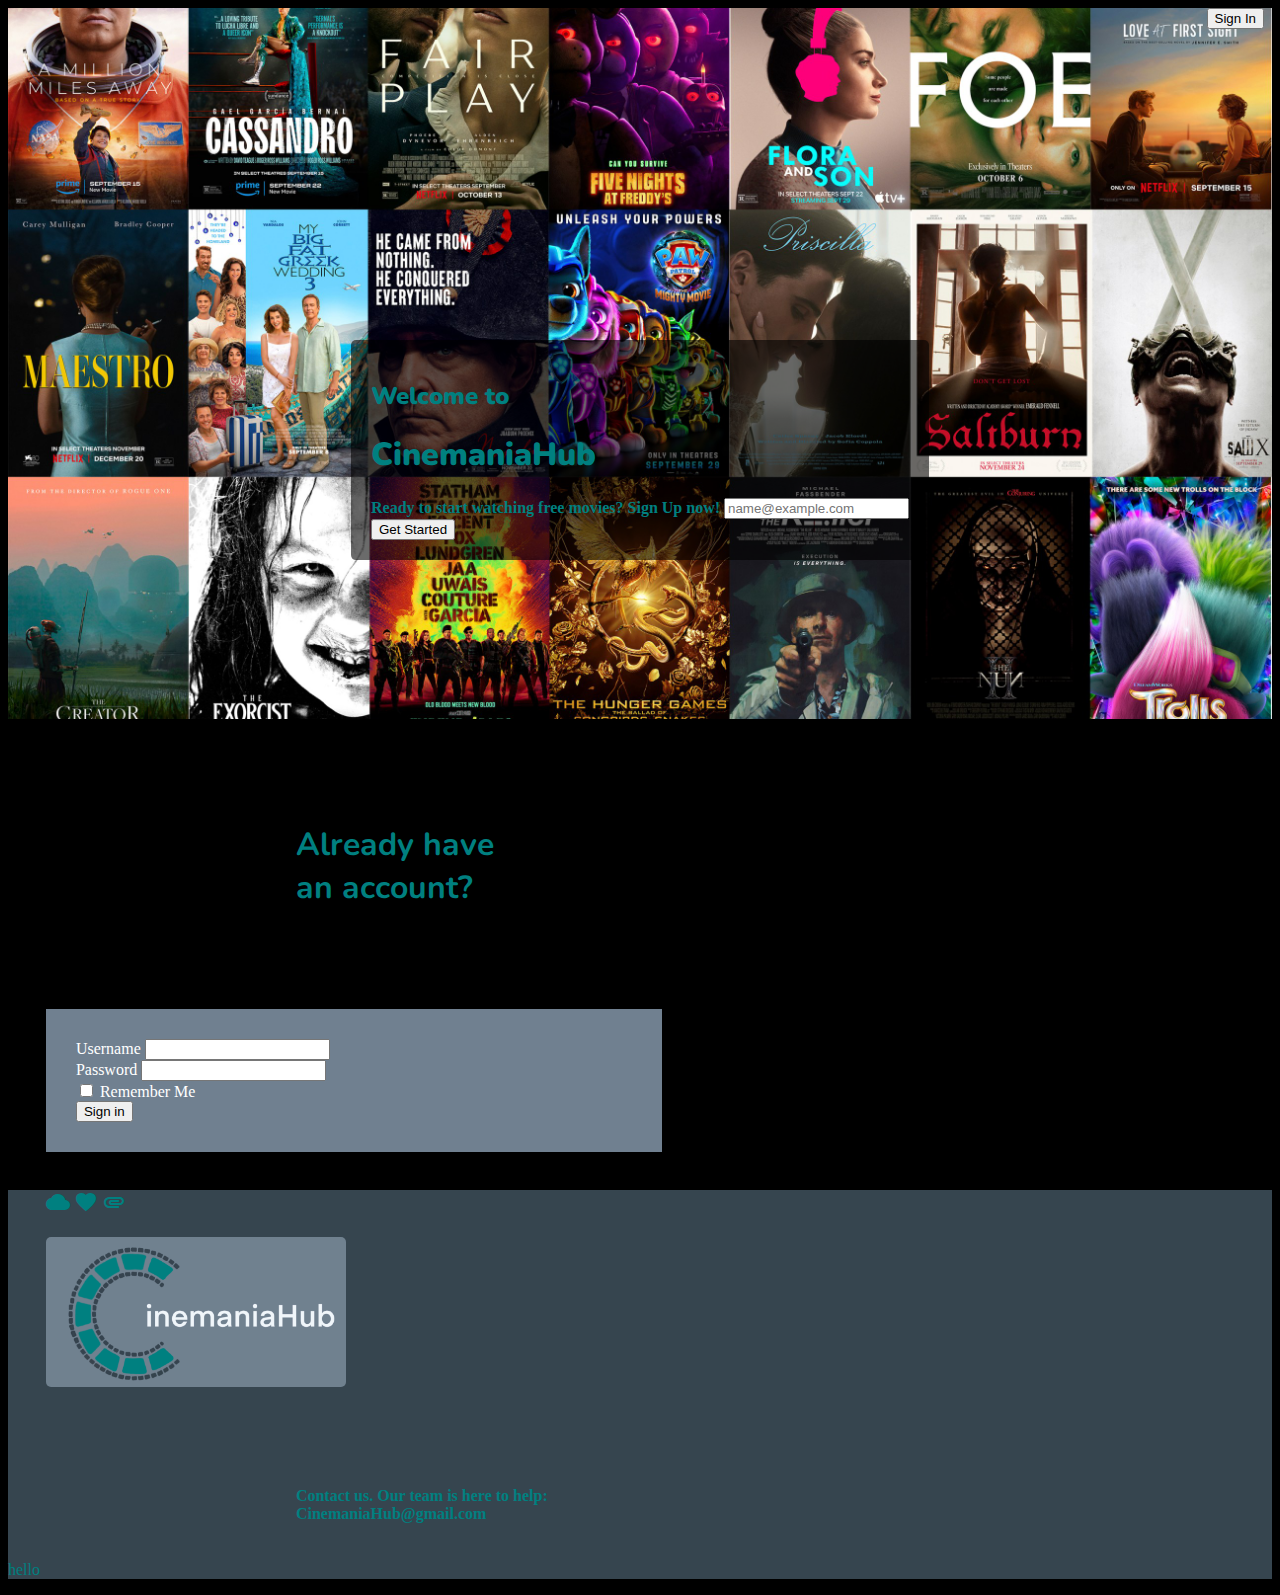
<file: index.html>
<!DOCTYPE html>
<html lang="en">
<head>
    <meta charset="UTF-8">
    <meta name="viewport" content="width=device-width, initial-scale=1.0">
    <link href="https://cdn.jsdelivr.net/npm/bootstrap@5.3.0/dist/css/bootstrap.min.css" rel="stylesheet" integrity="sha384-9ndCyUaIbzAi2FUVXJi0CjmCapSmO7SnpJef0486qhLnuZ2cdeRhO02iuK6FUUVM" crossorigin="anonymous">
    <script src="https://cdn.jsdelivr.net/npm/bootstrap@5.3.0/dist/js/bootstrap.bundle.min.js" integrity="sha384-geWF76RCwLtnZ8qwWowPQNguL3RmwHVBC9FhGdlKrxdiJJigb/j/68SIy3Te4Bkz" crossorigin="anonymous"></script>
  

    <link rel="preconnect" href="https://fonts.googleapis.com">
    <link rel="preconnect" href="https://fonts.gstatic.com" crossorigin>
    <link href="https://fonts.googleapis.com/css2?family=Nunito:wght@200;600;800&display=swap" rel="stylesheet">
    <!--internal document-->
    <link rel="stylesheet" href="/style/index.css">
    <link rel="stylesheet" href="https://fonts.googleapis.com/icon?family=Material+Icons">
    <title>CinemaniaHub </title>
</head>
<body>
    <div class="opacity-50"></div>
        <div class="container" id="sign_in_image">
        </div><img src="/images/index_background.jpeg" alt="Snow" style="width:100%;">
    </div>
        <div class="bottom-left"></div>
        <div class="top-left"> </div>
        <div class="top-right"><button type="button" id="sign" class="btn btn-light">Sign In</button></div>
        <div class="bottom-right"></div>
        <div class="centered"><h2><b>Welcome to</b></h2><h1><b>CinemaniaHub</b></h1>

            <div class="mb-3">
                <label for="exampleFormControlInput1" class="form-label"><b>Ready to start watching free movies? Sign Up now!</b></label>
                <input type="email" class="form-control" id="exampleFormControlInput1" placeholder="name@example.com"> <br/>
                <a href="/pages/home.html"><button type="button" id="sign" class="btn btn-dark" >Get Started</button></a></div>
              </div>
            </div>      
      </div>

    <div class="row" style="margin-top: 20px;">
        <div class="col-6">
        <h1 id="heading">Already have <br/>an account?</h1>
        </div>

        <div class="col-6" id="form">
            <form class="row g-3">
                <div class="col-md-6">
                  <label for="inputEmail4" class="form-label">Username</label>
                  <input type="email" class="form-control" id="inputUsername4">
                </div>
                <div class="col-md-6">
                  <label for="inputPassword4" class="form-label">Password</label>
                  <input type="password" class="form-control" id="inputPassword4">
                </div>
                
                <div class="col-12">
                  <div class="form-check">
                    <input class="form-check-input" type="checkbox" id="gridCheck">
                    <label class="form-check-label" for="gridCheck">
                      Remember Me
                    </label>
                  </div>
                </div>
                <div class="col-12">
                  <a href="/pages/home.html"><button type="submit" class="btn btn-light">Sign in</button></a>
                </div>
              </form>           
        </div>
    </div>
<footer id="footer">

  <div class="row" style="margin-top: 20px;">
    <div class="col-6">
      <i class="material-icons">cloud</i>
      <i class="material-icons">favorite</i>
      <i class="material-icons">attachment</i>
      <!-- <i class="material-icons">computer</i>
      <i class="material-icons">traffic</i> -->
      <h3><img src="/images/logo.png" id="logo"></h3>
    </div>

    <div class="col-6">
      <h4 id="heading">Contact us. Our team is here to help: CinemaniaHub@gmail.com</h4>
     
    </div>

    
        
        <p>hello</p>
      
    
  </div>

</footer>
      
</body>
</html>
</file>
<file: style/index.css>
body{
    background-color: #000000;
    color: #008080;
}

/* background image  ---------------------- */
#sign_in_image{
    width: 100%;
    opacity: .5;
}
/* form ---------------------*/

#form{
border: #36454F;
margin-top: 100px;
/* margin-right: 30px; */
padding: 30px;
background-color: #708090;
color: white;
}

.col-6{
  width: 44%;
  margin: 3%;
  
}

/* text -------------------------------------*/
h1, h2, h3{
  font-family: 'Nunito', sans-serif;
}

/* footer ----------------------*/
#footer{
  background-color: #36454F;
}

#logo{
  width: 300px;
  height: 150px;
  vertical-align: middle;
  border-radius: 5px;
}

/* Container holding the image and the text */
.container {
    position: relative;
    text-align: center;
    color: #36454F;
    opacity: .5;
   
  }
  
  /* Bottom left text */
  .bottom-left {
    position: absolute;
    bottom: 8px;
    left: 16px;
  }
  
  /* Top left text */
  .top-left {
    position: absolute;
    top: 8px;
    left: 16px;
  }
  
  /* Top right text */
  .top-right {
    position: absolute;
    top: 8px;
    right: 16px;
  }
  
  /* Bottom right text */
  .bottom-right {
    position: absolute;
    bottom: 8px;
    right: 16px;
  }
  
  /* Centered text */
  .centered {
    position: absolute;
    top: 50%;
    left: 50%;
    transform: translate(-50%, -50%);
    padding: 20px;
    background-color: #00000094;
    border-radius: 5px;

  }

  #heading{
    margin-left: 250px;
    margin-top: 100px;
  }
  /* buttons --------------------------------- */
</file>
